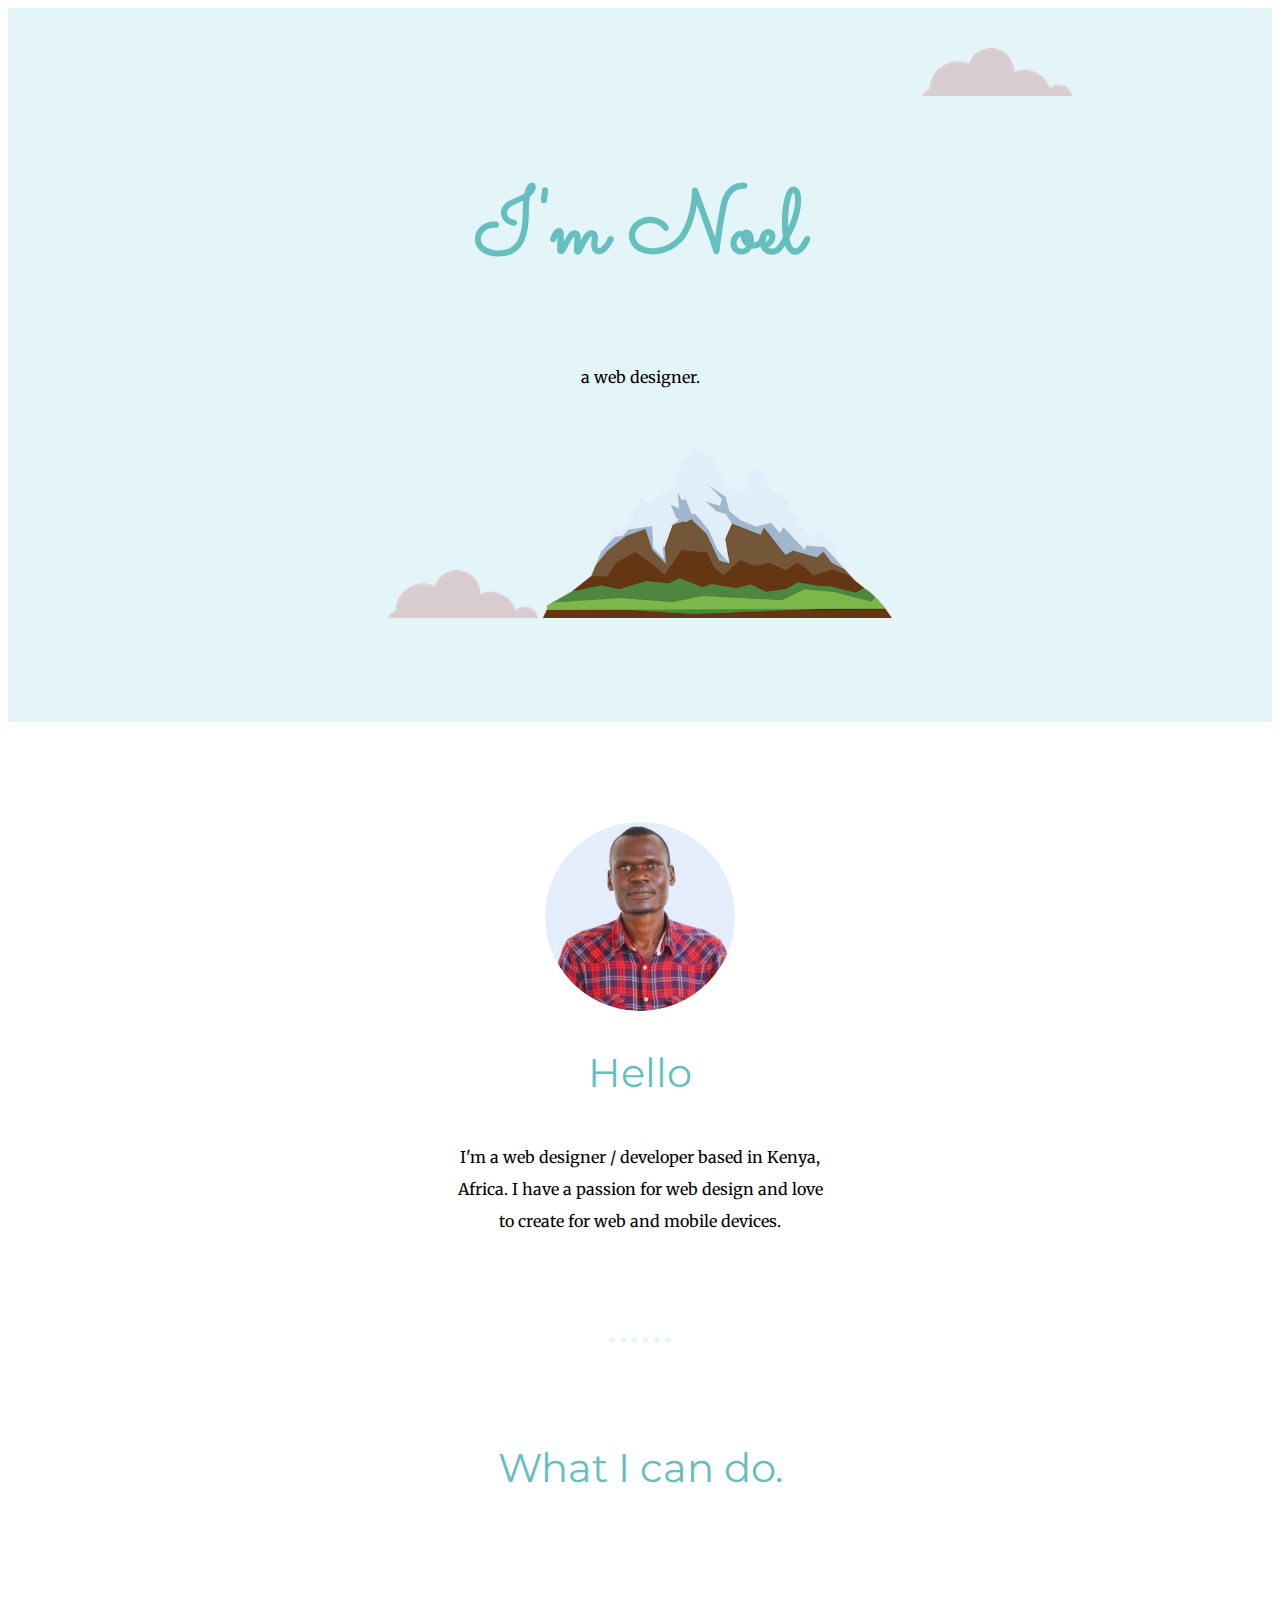
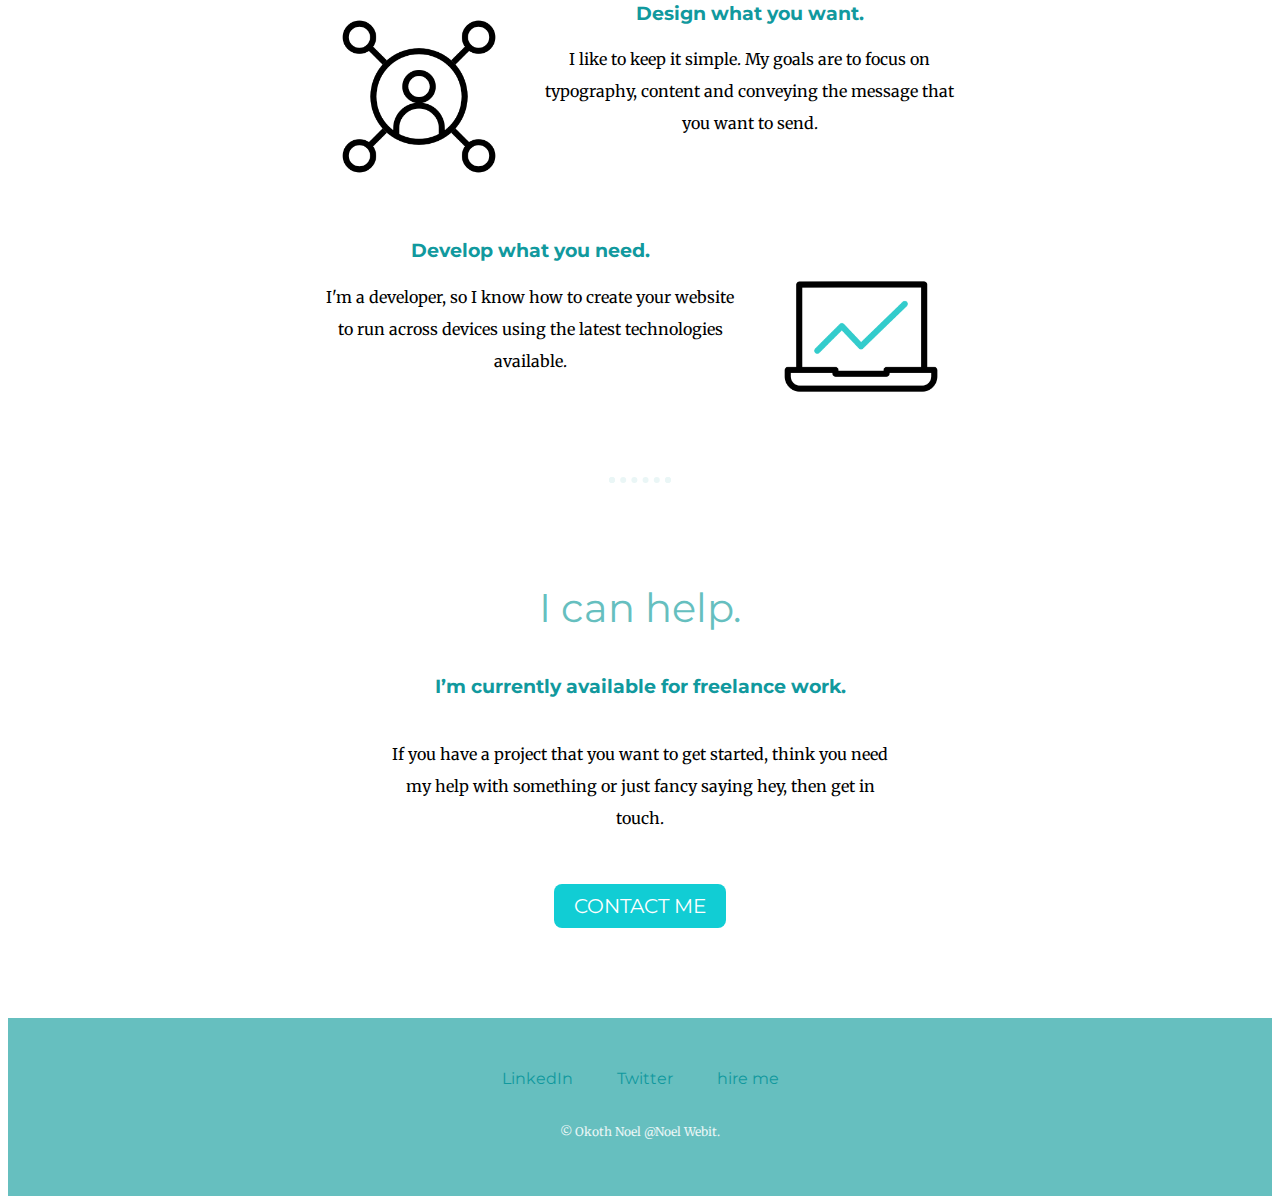
<file: index.html>
<!DOCTYPE html>
<html lang="en" dir="ltr">

<head>
  <meta charset="utf-8">
  <meta name="viewport" content="width=device-width, initial-scale=1.0">
  <title>Okoth Noel</title>
  <link href="https://cdn.jsdelivr.net/npm/bootstrap@5.2.3/dist/css/bootstrap.min.css" rel="stylesheet" integrity="sha384-rbsA2VBKQhggwzxH7pPCaAqO46MgnOM80zW1RWuH61DGLwZJEdK2Kadq2F9CUG65" crossorigin="anonymous">

  <link rel="stylesheet" href="css/styles.css">

  <link rel="icon" href="favicon.ico">
  <link rel="preconnect" href="https://fonts.googleapis.com">
  <link rel="preconnect" href="https://fonts.gstatic.com" crossorigin>
  <link href="https://fonts.googleapis.com/css2?family=Merriweather&family=Montserrat&family=Sacramento&display=swap" rel="stylesheet">
  <!-- <link href="https://cdn.jsdelivr.net/npm/bootstrap@5.2.3/dist/css/bootstrap.min.css" rel="stylesheet" integrity="sha384-rbsA2VBKQhggwzxH7pPCaAqO46MgnOM80zW1RWuH61DGLwZJEdK2Kadq2F9CUG65" crossorigin="anonymous"> -->
</head>

<body>

  <div class="top-container" id="top">
    <img class="top-cloud" src="images/cloud.png" alt="cloud-img">
    <h1>I'm Noel</h1>
    <p>a web designer.</p>
    <img class="middle-cloud" src="images/cloud.png" alt="cloud-img">
    <img class="bottom" src="images/mountain.png" alt="mountain-img">
  </div>
  <div class="middle-container">
    <div class="profile" id="prof">
      <img class="pic" src="images/noel2.jpg.jpg" alt="profile-img">
      <h2>Hello</h2>
      <p class="intro">I'm a web designer / developer based in Kenya, Africa. I have a passion for web design and love to create for web and mobile devices.</p>
    </div>
    <hr>
    <div class="skills" id="skill">
      <h2>What I can do.</h2>
      <div class="skill-row">
        <img class="skills-img" src="images/social-media.gif" alt="social-media.gif">
        <h3>Design what you want.</h3>
        <p>I like to keep it simple. My goals are to focus on typography, content and conveying the message that you want to send.</p>
      </div>
      <div class="skill-row">
        <img class="skills2-image" src="images/laptop.gif" alt="laptop-gif" />
        <h3>Develop what you need.</h3>
        <p>I'm a developer, so I know how to create your website to run across devices using the latest technologies available.</p>
      </div>
    </div>
    <hr>
    <div class="contact-me">
      <h2>I can help.</h2>
      <h3>I’m currently available for freelance work.</h3>
      <p class="contact-message">If you have a project that you want to get started, think you need my help with something or just fancy saying hey, then get in touch.</p>
      <a class="btn" href="mailto:okothnoel@gmail.com">CONTACT ME</a>
    </div>
  </div>


  <div class="bottom-container" id="bottom">
    <a class="footer-link" href="https://www.linkedin.com/in/micah-okoth-noel-657903ab//">LinkedIn</a>
    <a class="footer-link" href="https://twitter.com/noelmicah1">Twitter</a>
    <a class="footer-link" href="mailto:okothnoel@gmail.com">hire me</a>
    <p class="copy-right">© Okoth Noel @Noel Webit.</p>
  </div>


</body>

</html>
</file>
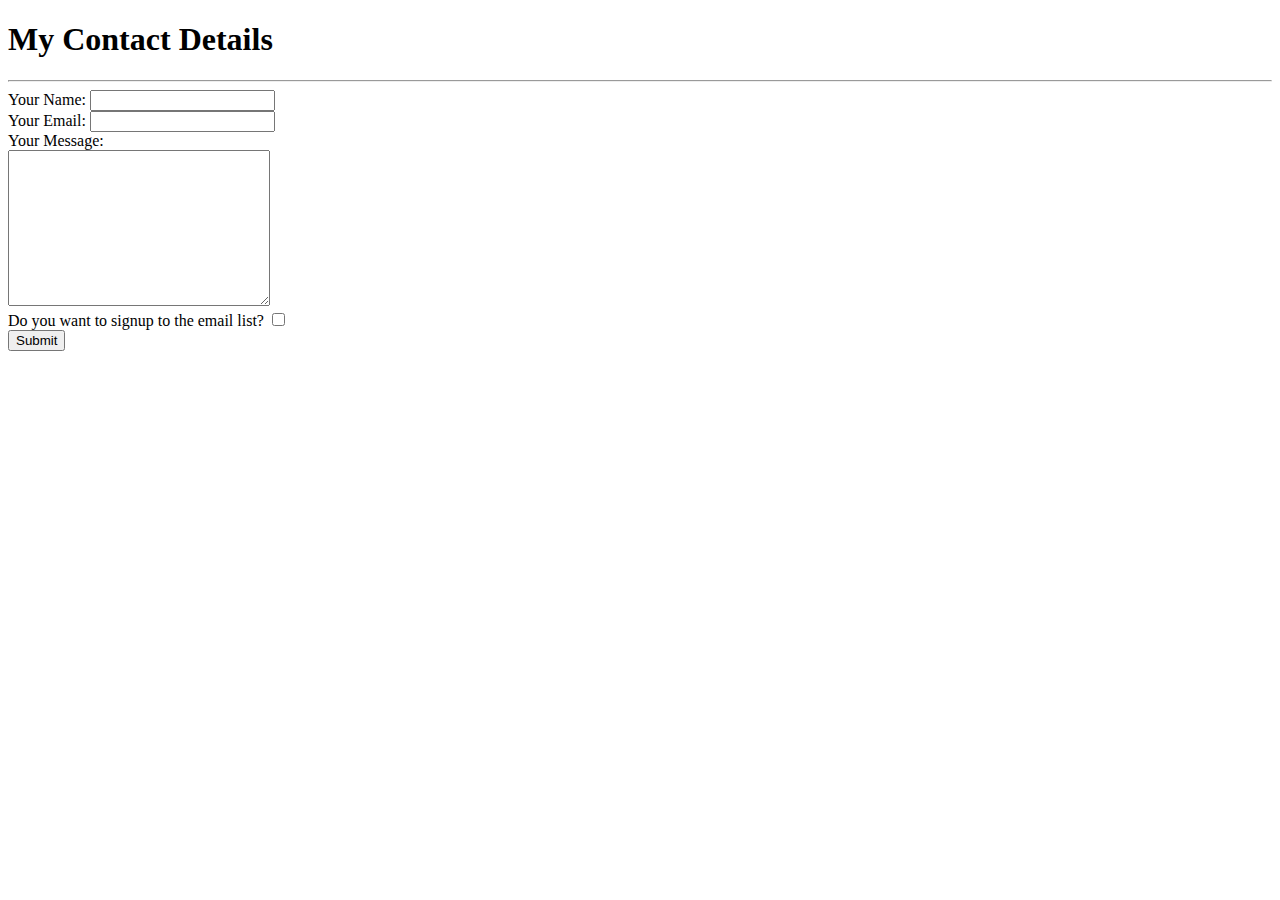
<file: contact-me.html>
<!DOCTYPE html>
<html lang="en" dir="ltr">
  <head>
    <meta charset="utf-8">
    <title>contacts</title>
  </head>
  <body>
    <h1>My Contact Details</h1>
    
<hr>
<form action="mailto:okothnoel@gmail.com" method="post" enctype="text/plain">
  <label for="">Your Name:</label>
  <input type="text" name="yourName" value=""> <br>
  <label for="">Your Email:</label>
  <input type="email" name="yourName" value=""><br>
  <label for="">Your Message:</label><br>
  <textarea name="yourMessage" rows="10" cols="30"></textarea><br>
  <label for="">Do you want to signup to the email list?</label>
  <input type="checkbox" name="signUp" value=""><br>
  <input type="submit" name="">

</form>

  </body>
</html>
</file>
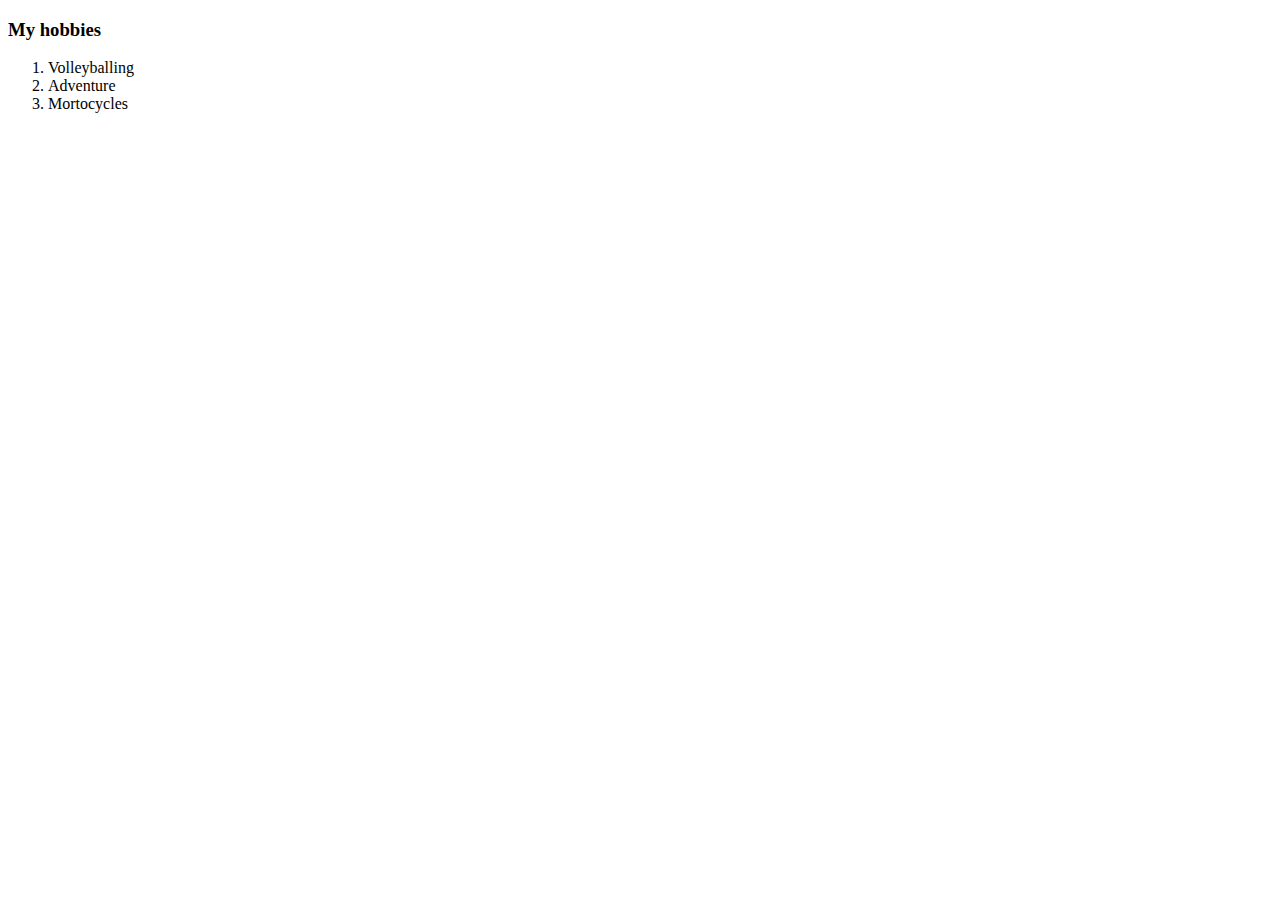
<file: hobbies.html>
<!DOCTYPE html>
<html lang="en" dir="ltr">

<head>
  <meta charset="utf-8">
  <title>My Hobbies</title>
</head>

<body>

  <h3>My hobbies</h3>
  <ol>
    <li>Volleyballing</li>
    <li>Adventure</li>
    <li>Mortocycles</li>
  </ol>
</body>

</html>
</file>
<file: css/styles.css>
* {
  color: #40514E: margin: 0;
  text-align: center;
  font-family: 'Merriweather', serif;

}

h1 {
  color: #66bfbf;
  font-size: 5.625rem;
  /* 100% = 16px. eg 90px/16 = 562.5% or 5.625r(root)em also 16px = 100px = 1em(M) */
  margin-top: 50px auto 0 auto;
  font-family: 'Sacramento', cursive;
}

h2 {
  color: #66bfbf;
  font-size: 2.5rem;
  font-family: 'Montserrat', sans-serif;
  font-weight: normal;
  padding-bottom: 10px;
}

h3 {
  color: #11999e;
  font-family: 'Montserrat', sans-serif;
}

p {
  line-height: 2;
}

hr {
  border: dotted #EAF6F6 6px;
  border-bottom: none;
  width: 4%;
  margin: 100px auto;
}

a {
  color: #11999e;
  font-family: 'Montserrat', sans-serif;
  margin: 10px 20px;
  text-decoration: none;
}

a:hover {
  color: #EAF6F6;
}

.top-container {
  background-color: #E4F5F9;
  position: relative;
  padding: 100px;
}

.middle-container {
  margin: 100px 0;
}

.bottom-container {
  background-color: #66bfbf;
  padding: 50px 0 20px;
}

.pro {
  text-decoration: underline;
}

.intro {
  width: 30%;
  margin: auto;
}

.contact-message {
  width: 40%;
  margin: 40px auto 60px;
}

.copy-right {
  color: #EAF6F6;
  font-size: 0.75rem;
  padding: 20px 0;
}

.bottom-cloud {
  position: absolute;
  left: 150px;
}

.top-cloud {
  position: absolute;
  right: 200px;
  top: 40px;
}

.skill-row {
  width: 50%;
  margin: 100px auto 100px auto;
  text-align: left;
}

.skills-img {
  width: 30%;
  float: left;
  margin-right: 30px;
}

.skills2-image {
  width: 30%;
  float: right;
  margin-left: 30px;
}

.pic {
  border-radius: 50%;
  width: 15%;
}

.bottom {
  max-width: 350px;



}

.btn {
  background: #11CDD4;
  background-image: -webkit-linear-gradient(top, #11CDD4, #1199E);
  background-image: -moz-linear-gradient(top, #11CDD4, #1199E);
  background-image: -ms-linear-gradient(top, #11CDD4, #1199E);
  background-image: -o-linear-gradient(top, #11CDD4, #1199E);
  background-image: linear-gradient(to bottom, #11CDD4, #1199E);
  -webkit-border-radius: 8;
  -moz-border-radius: 8;
  border-radius: 8px;
  font-family: 'Montserrat', sans-serif;
  color: #ffffff;
  font-size: 20px;
  padding: 10px 20px 10px 20px;
  text-decoration: none;
}

.btn:hover {
  background: #30E3CB;
  background-image: -webkit-linear-gradient(top, #30E3CB, #2bc4ad);
  background-image: -moz-linear-gradient(top, #30E3CB, #2bc4ad);
  background-image: -ms-linear-gradient(top, #30E3CB, #2bc4ad);
  background-image: -o-linear-gradient(top, #30E3CB, #2bc4ad);
  background-image: linear-gradient(to bottom, #30E3CB, #2bc4ad);
  text-decoration: none;
}
</file>
